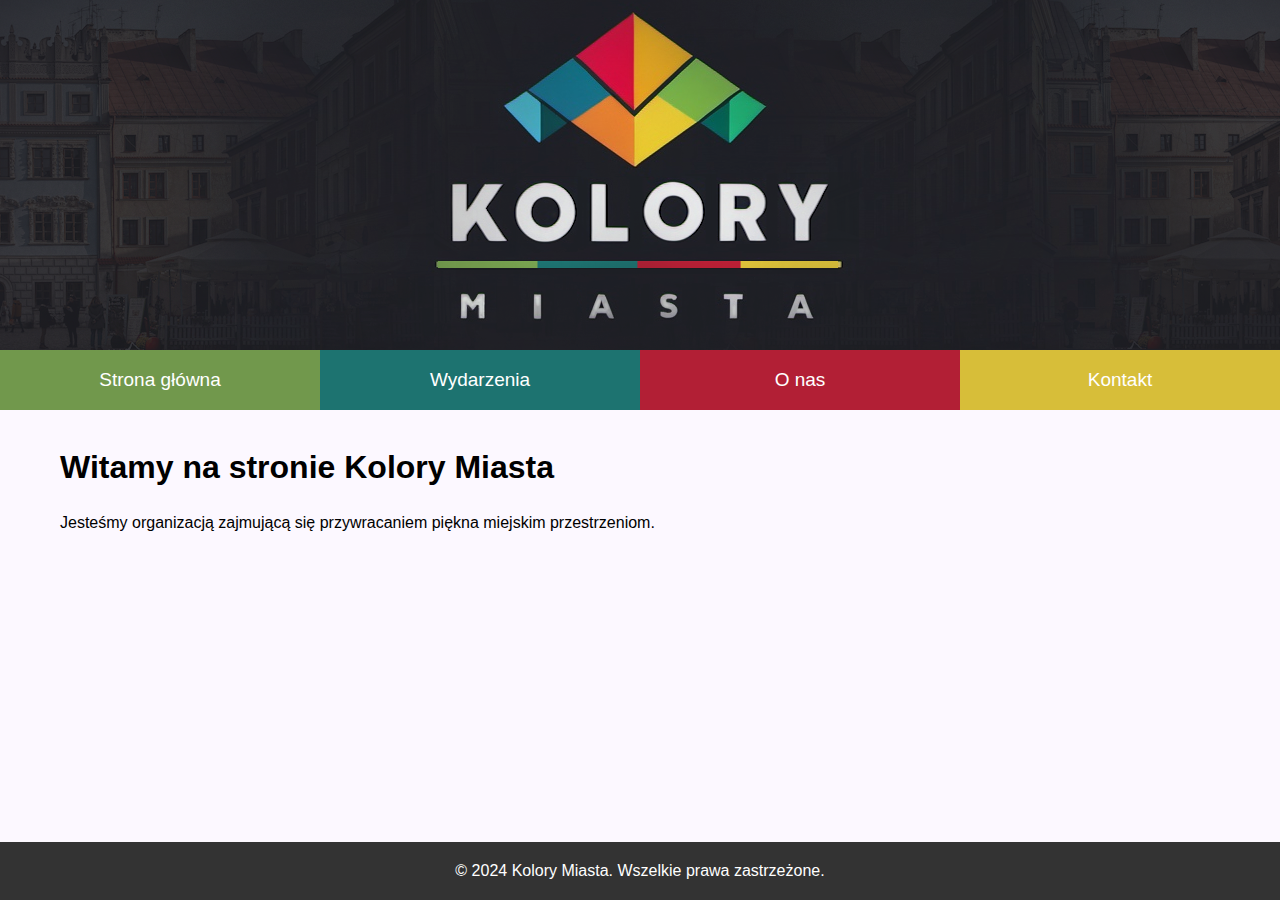
<file: index.html>
<!DOCTYPE html>
<html lang="pl">
<head>
    <meta charset="UTF-8">
    <meta name="viewport" content="width=device-width, initial-scale=1.0">
    <title>Kolory Miasta</title>
    <link rel="stylesheet" href="css/style.css">
    <link rel="stylesheet" href="css/header.css">
    <link rel="stylesheet" href="css/content.css">
</head>
<body>
    <div id="header-container"></div>
    <div id="nav-container"></div>

    <main class="content">
        <h1>Witamy na stronie Kolory Miasta</h1>
        <p>Jesteśmy organizacją zajmującą się przywracaniem piękna miejskim przestrzeniom.</p>
    </main>

    <footer>
        <p>&copy; 2024 Kolory Miasta. Wszelkie prawa zastrzeżone.</p>
    </footer>

    <script src="js/loadComponents.js"></script>
    <script src="js/main.js"></script>
</body>
</html>
</file>
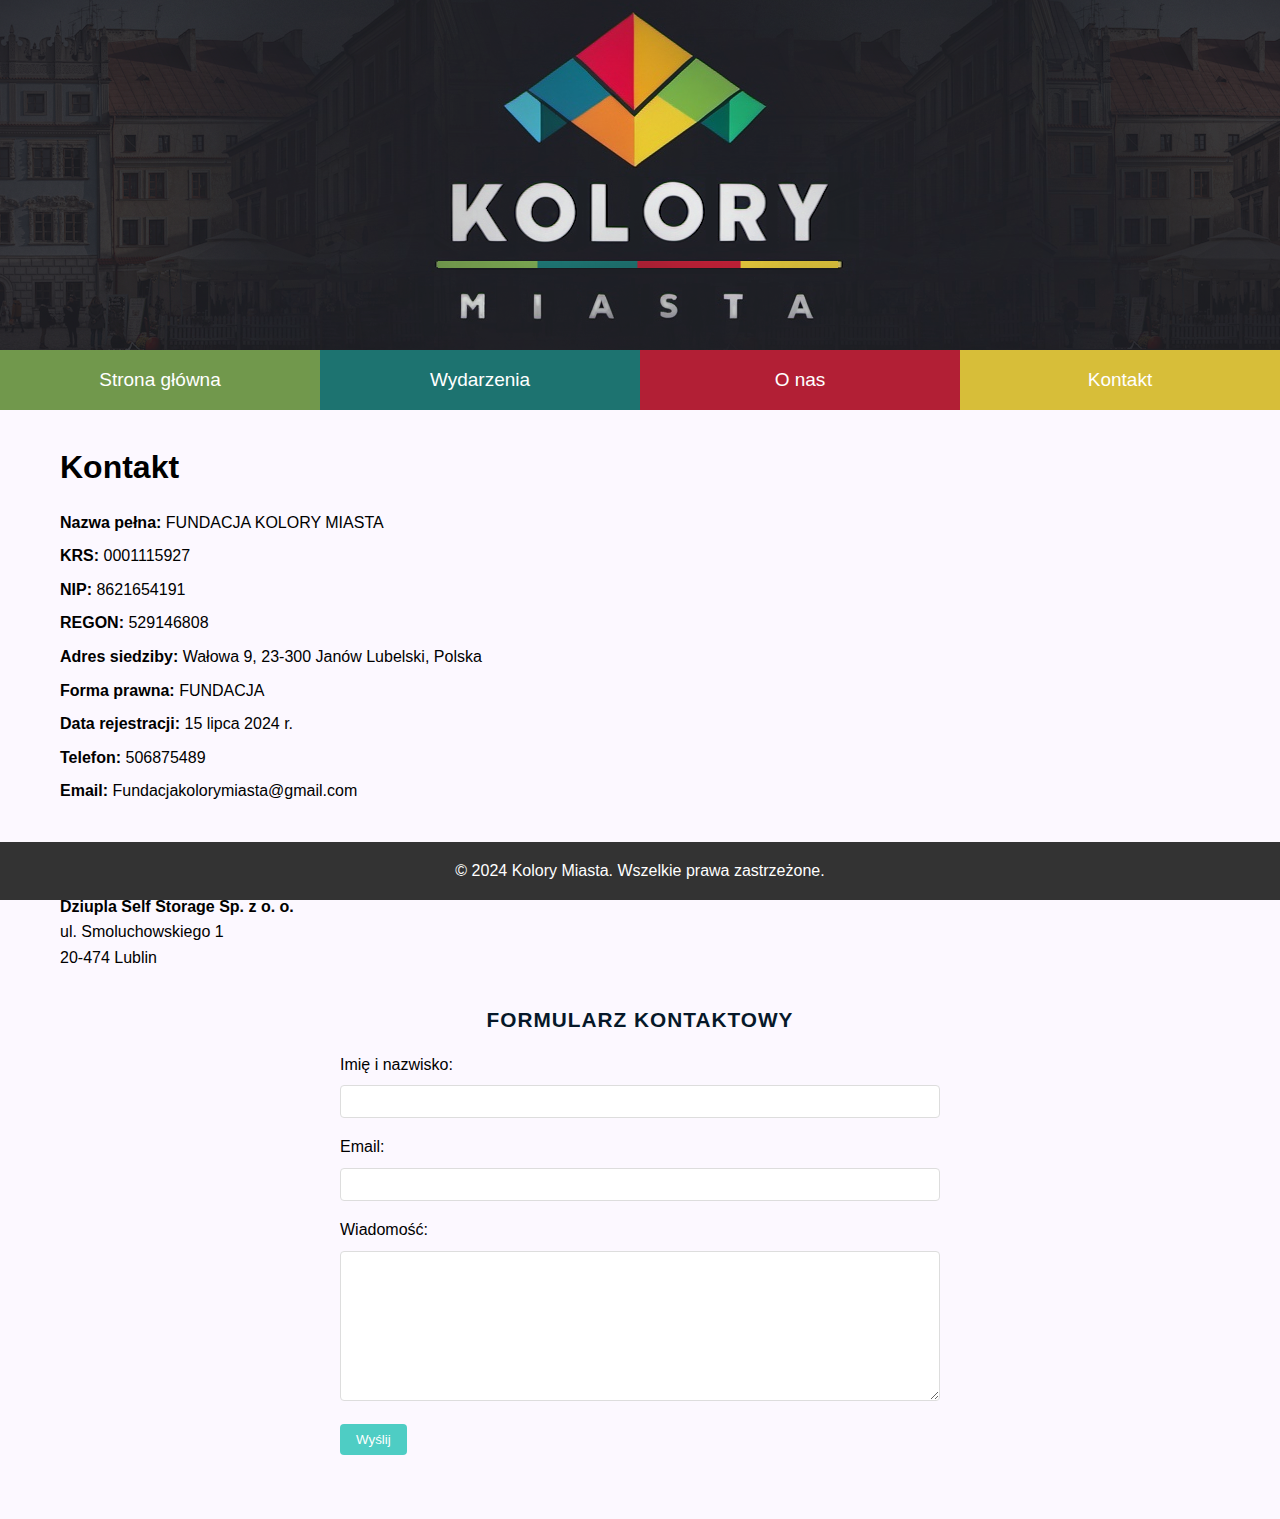
<file: pages/kontakt.html>
<!DOCTYPE html>
<html lang="pl">
<head>
    <meta charset="UTF-8">
    <meta name="viewport" content="width=device-width, initial-scale=1.0">
    <title>Kontakt - Kolory Miasta</title>
    <link rel="stylesheet" href="../css/style.css">
    <link rel="stylesheet" href="../css/header.css">
    <link rel="stylesheet" href="../css/content.css">
</head>
<body>
    <div id="header-container"></div>
    <div id="nav-container"></div>

    <main class="content">
        <h1>Kontakt</h1>
        <div class="foundation-info" style="margin-bottom:2rem;">
            <p><strong>Nazwa pełna:</strong> FUNDACJA KOLORY MIASTA</p>
            <p><strong>KRS:</strong> 0001115927</p>
            <p><strong>NIP:</strong> 8621654191</p>
            <p><strong>REGON:</strong> 529146808</p>
            <p><strong>Adres siedziby:</strong> Wałowa 9, 23-300 Janów Lubelski, Polska</p>
            <p><strong>Forma prawna:</strong> FUNDACJA</p>
            <p><strong>Data rejestracji:</strong> 15 lipca 2024 r.</p>
            <p><strong>Telefon:</strong> 506875489</p>
            <p><strong>Email:</strong> Fundacjakolorymiasta@gmail.com</p>
            <br>
            <h2 style="font-size:1.2rem; color:#061829; margin-bottom:0.5em;">Adres siedziby w Lublinie</h2>
            <p><strong>Dziupla Self Storage Sp. z o. o.</strong><br>
ul. Smoluchowskiego 1<br>
20-474 Lublin</p>
        </div>
        <div class="contact-form">
            <h2 style="text-align:center; margin-bottom:1rem; color:#061829; font-size:1.3rem; letter-spacing:1px;">FORMULARZ KONTAKTOWY</h2>
            <form>
                <div class="form-group">
                    <label for="name">Imię i nazwisko:</label>
                    <input type="text" id="name" name="name" required>
                </div>
                <div class="form-group">
                    <label for="email">Email:</label>
                    <input type="email" id="email" name="email" required>
                </div>
                <div class="form-group">
                    <label for="message">Wiadomość:</label>
                    <textarea id="message" name="message" required></textarea>
                </div>
                <button type="submit">Wyślij</button>
            </form>
        </div>
    </main>

    <footer>
        <p>&copy; 2024 Kolory Miasta. Wszelkie prawa zastrzeżone.</p>
    </footer>

    <script src="../js/loadComponentsSubpages.js"></script>
    <script src="../js/main.js"></script>
</body>
</html>
</file>
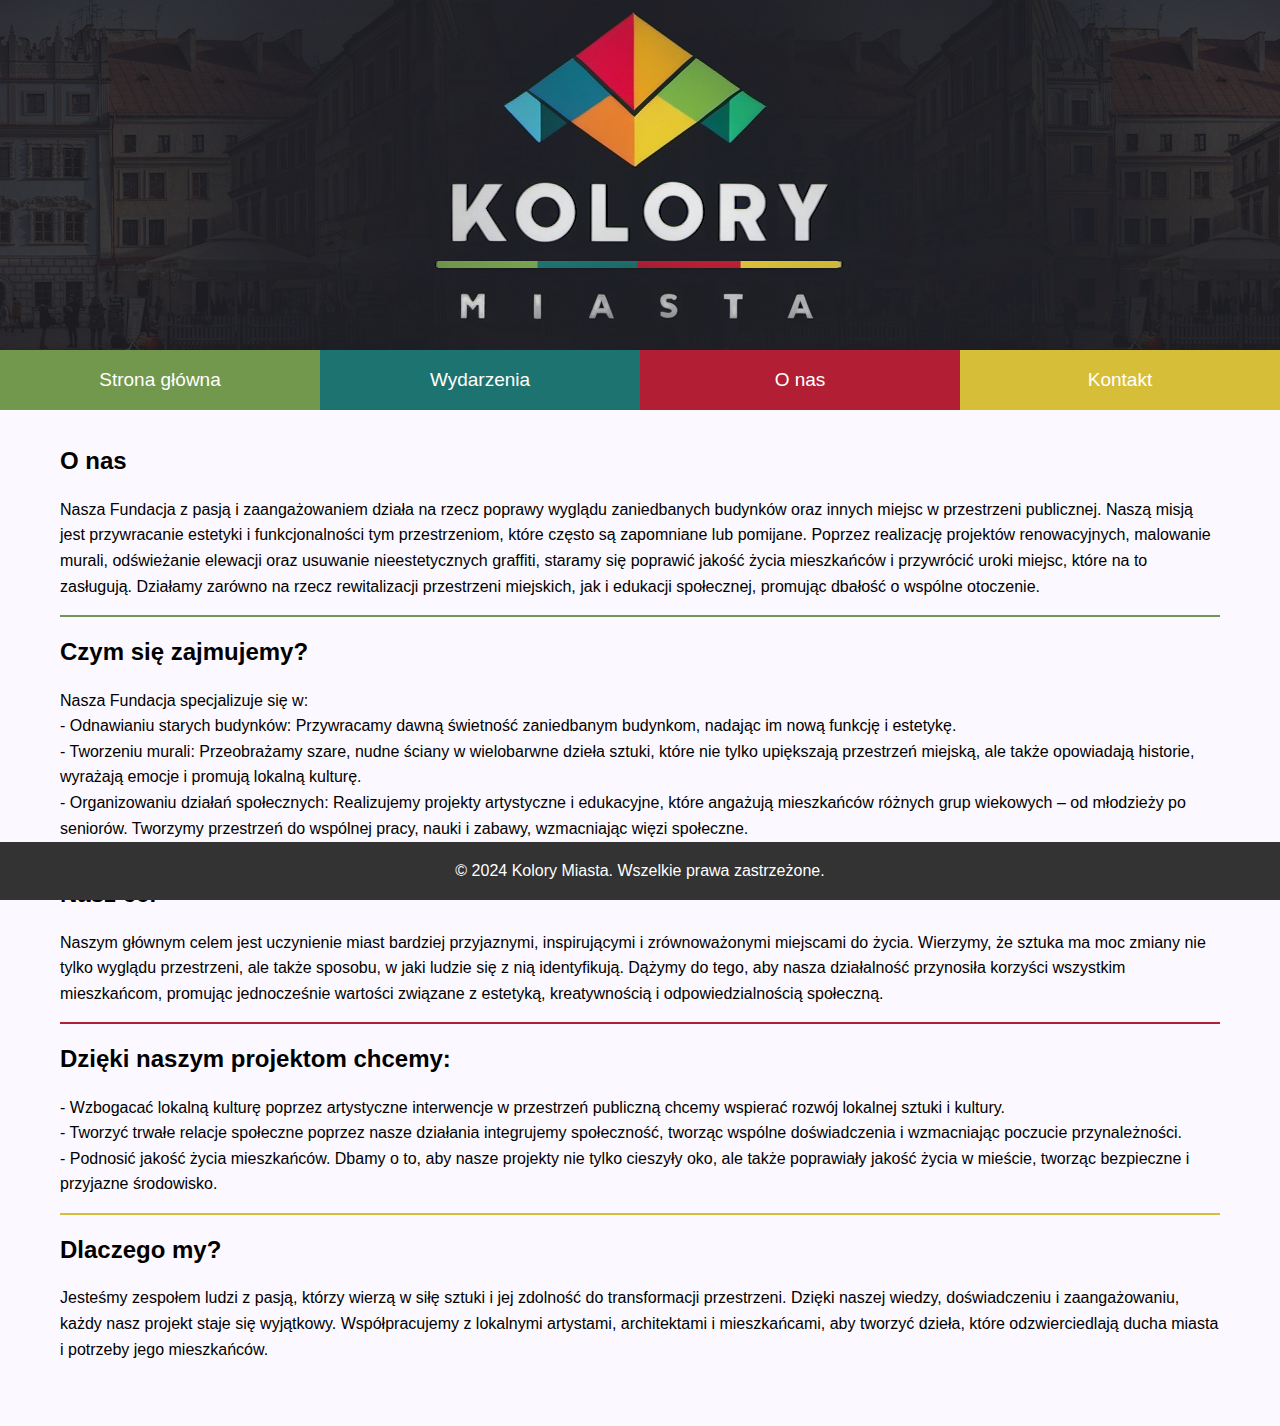
<file: pages/o-nas.html>
<!DOCTYPE html>
<html lang="pl">
<head>
    <meta charset="UTF-8">
    <meta name="viewport" content="width=device-width, initial-scale=1.0">
    <title>O nas - Kolory Miasta</title>
    <link rel="stylesheet" href="../css/style.css">
    <link rel="stylesheet" href="../css/header.css">
    <link rel="stylesheet" href="../css/content.css">
</head>
<body>
    <div id="header-container"></div>
    <div id="nav-container"></div>

    <main class="content">
        <h2>O nas</h2>
        <p>Nasza Fundacja z pasją i zaangażowaniem działa na rzecz poprawy wyglądu zaniedbanych budynków oraz innych miejsc w przestrzeni publicznej. Naszą misją jest przywracanie estetyki i funkcjonalności tym przestrzeniom, które często są zapomniane lub pomijane.
            Poprzez realizację projektów renowacyjnych, malowanie murali, odświeżanie elewacji oraz usuwanie nieestetycznych graffiti, staramy się poprawić jakość życia mieszkańców i przywrócić uroki miejsc, które na to zasługują. Działamy zarówno na rzecz rewitalizacji przestrzeni miejskich, jak i edukacji społecznej, promując dbałość o wspólne otoczenie.</p>

        <hr style="border: none; border-top: 2.5px solid #71984c; margin: 1rem 0 0 0;">

        <h2>Czym się zajmujemy?</h2>
        <p>Nasza Fundacja specjalizuje się w:<br>
            - Odnawianiu starych budynków: Przywracamy dawną świetność zaniedbanym budynkom, nadając im nową funkcję i estetykę.<br>
            - Tworzeniu murali: Przeobrażamy szare, nudne ściany w wielobarwne dzieła sztuki, które nie tylko upiększają przestrzeń miejską, ale także opowiadają historie, wyrażają emocje i promują lokalną kulturę.<br>
            - Organizowaniu działań społecznych: Realizujemy projekty artystyczne i edukacyjne, które angażują mieszkańców różnych grup wiekowych – od młodzieży po seniorów. Tworzymy przestrzeń do wspólnej pracy, nauki i zabawy, wzmacniając więzi społeczne.</p>

        <hr style="border: none; border-top: 2.5px solid #1D7370; margin: 1rem 0 0 0;">

        <h2>Nasz cel</h2>
        <p>Naszym głównym celem jest uczynienie miast bardziej przyjaznymi, inspirującymi i zrównoważonymi miejscami do życia. Wierzymy, że sztuka ma moc zmiany nie tylko wyglądu przestrzeni, ale także sposobu, w jaki ludzie się z nią identyfikują.
             Dążymy do tego, aby nasza działalność przynosiła korzyści wszystkim mieszkańcom, promując jednocześnie wartości związane z estetyką, kreatywnością i odpowiedzialnością społeczną.
        </p>

        <hr style="border: none; border-top: 2.5px solid #B21F35; margin: 1rem 0 0 0;">

        <h2>Dzięki naszym projektom chcemy:</h2>
        <p>
            - Wzbogacać lokalną kulturę poprzez artystyczne interwencje w przestrzeń publiczną chcemy wspierać rozwój lokalnej sztuki i kultury.<br>
            - Tworzyć trwałe relacje społeczne poprzez nasze działania integrujemy społeczność, tworząc wspólne doświadczenia i wzmacniając poczucie przynależności.<br>
            - Podnosić jakość życia mieszkańców. Dbamy o to, aby nasze projekty nie tylko cieszyły oko, ale także poprawiały jakość życia w mieście, tworząc bezpieczne i przyjazne środowisko.</p>

        <hr style="border: none; border-top: 2.5px solid #D7BE39; margin: 1rem 0 0 0;">

        <h2>Dlaczego my?</h2>
        <p>Jesteśmy zespołem ludzi z pasją, którzy wierzą w siłę sztuki i jej zdolność do transformacji przestrzeni. Dzięki naszej wiedzy, doświadczeniu i zaangażowaniu, każdy nasz projekt staje się wyjątkowy.
            Współpracujemy z lokalnymi artystami, architektami i mieszkańcami, aby tworzyć dzieła, które odzwierciedlają ducha miasta i potrzeby jego mieszkańców.</p>

    </main>

    <footer>
        <p>&copy; 2024 Kolory Miasta. Wszelkie prawa zastrzeżone.</p>
    </footer>

    <script src="../js/loadComponentsSubpages.js"></script>
    <script src="../js/main.js"></script>
</body>
</html>
</file>
<file: css/style.css>
* {
    margin: 0;
    padding: 0;
    box-sizing: border-box;
}

html, body {
    margin: 0;
    padding: 0;
    width: 100%;
    overflow-x: hidden;
    font-family: Arial, sans-serif;
    line-height: 1.6;
    background: #fcf8ff;
}

.content {
    max-width: 1200px;
    margin: 0 auto;
    padding: 0 1rem;
}

footer {
    background-color: #333;
    color: white;
    text-align: center;
    padding: 1rem;
    position: fixed;
    bottom: 0;
    width: 100%;
}
</file>
<file: css/header.css>
/* Style dla banera */
.banner {
    width: 100vw;
    min-height: 180px;
    max-height: 350px;
    height: 28vw;
    background-color: #f0f0f0;
    background-image: url('../images/logo/logo2.png'); /* ścieżka względna do pliku logo2.png */
    background-size: cover;
    background-position: center 55%;
    background-repeat: no-repeat;
    display: flex;
    justify-content: center;
    align-items: center;
    margin: 0 calc(-50vw + 50%);
    padding: 0;
    overflow: hidden;
    position: relative;
    left: 50%;
    right: 50%;
    transform: translateX(-50%);
}

/* Style dla nawigacji */
.main-nav {
    width: 100vw;
    margin: 0 calc(-50vw + 50%);
    padding: 0;
    position: relative;
    left: 50%;
    right: 50%;
    transform: translateX(-50%);
}

.main-nav ul {
    list-style: none;
    display: flex;
    justify-content: stretch; /* Rozciąga elementy na całą szerokość */
    margin: 0;
    padding: 0;
    width: 100%;
}

.main-nav li {
    flex: 1; /* Każda zakładka zajmuje równą część przestrzeni */
}

.main-nav a {
    color: white;
    text-decoration: none;
    padding: 15px 0;
    font-size: 19px;
    display: block;
    text-align: center;
    width: 100%;
    transition: brightness 0.3s;
}

/* Kolory dla poszczególnych zakładek */
.main-nav li:nth-child(1) a {
    background-color: #71984c; /* czerwony */
}

.main-nav li:nth-child(2) a {
    background-color: #1D7370; /* turkusowy */
}

.main-nav li:nth-child(3) a {
    background-color: #B21F35; /* niebieski */
}

.main-nav li:nth-child(4) a {
    background-color: #D7BE39; /* zielony */
}

/* Efekt hover */
.main-nav a:hover {
    filter: brightness(85%);
}

.main-nav a.active {
    filter: brightness(85%);
}

@media (max-width: 600px) {
  html, body {
    margin: 0;
    padding: 0;
    width: 100vw;
    overflow-x: hidden;
  }
  .main-nav ul {
    flex-direction: column;
  }
  .main-nav a {
    font-size: 17px;
    padding: 12px 0;
  }
  .banner {
    width: 100%;
    min-width: 0;
    margin: 0;
    left: 0;
    right: 0;
    transform: none;
    border-radius: 0;
    background-size: cover;
    background-position: center;
    min-height: 100px;
    height: 25vw;
    max-width: 100%;
  }
  .events-title h1 {
    padding: 0.5em 1em !important;
    font-size: 1.5rem !important;
  }
  /* Dostosuj inne elementy według potrzeb */
}
</file>
<file: css/content.css>
.content {
    max-width: 1200px;
    margin: 2rem auto;
    padding: 0 20px;
    margin-bottom: 4rem; /* Zmienione z padding-bottom na margin-bottom */
}

.content h1,
.content h2 {
    margin-top: 1rem;
    margin-bottom: 1rem;
}

.content p {
    margin-bottom: 0.5rem;
}

.content h1:first-child {
    margin-top: 0;
}

/* Style dla sekcji Wydarzenia */
.event {
    margin-bottom: 2rem;
    padding: 1rem;
    border: 1px solid #ddd;
    border-radius: 5px;
}

/* Style dla formularza kontaktowego */
.contact-form {
    max-width: 600px;
    margin: 0 auto;
    margin-bottom: 2rem;
}

.form-group {
    margin-bottom: 1rem;
}

.form-group label {
    display: block;
    margin-bottom: 0.5rem;
}

.form-group input,
.form-group textarea {
    width: 100%;
    padding: 0.5rem;
    border: 1px solid #ddd;
    border-radius: 4px;
}

.form-group textarea {
    height: 150px;
}

button[type="submit"] {
    background-color: #4ECDC4;
    color: white;
    padding: 0.5rem 1rem;
    border: none;
    border-radius: 4px;
    cursor: pointer;
}

button[type="submit"]:hover {
    background-color: #45B7D1;
}
</file>
